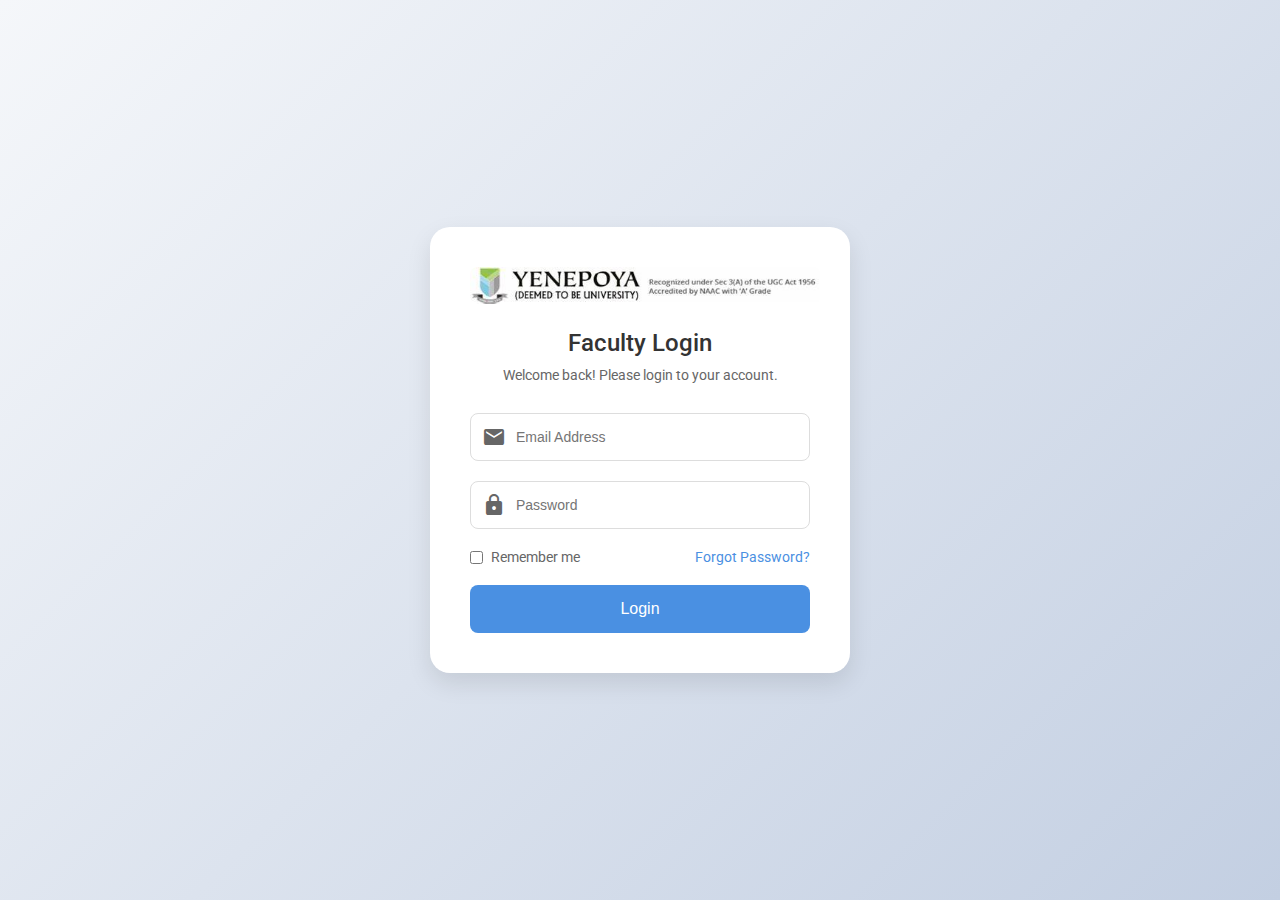
<file: Project/demo/frontend/login.html>
<!DOCTYPE html>
<html lang="en">
<head>
    <meta charset="UTF-8">
    <meta name="viewport" content="width=device-width, initial-scale=1.0">
    <title>Login - Campus Connect</title>
    <link rel="stylesheet" href="https://fonts.googleapis.com/icon?family=Material+Icons">
    <link href="https://fonts.googleapis.com/css2?family=Roboto:wght@300;400;500&display=swap" rel="stylesheet">
    <link rel="stylesheet" href="login.css">
</head>
<body>
    <div class="login-container">
        <div class="login-box">
            <div class="login-header">
                <img src="assets/yenepoya-logo.jpeg" alt="Yenepoya University Logo" class="login-logo">
                <h2>Faculty Login</h2>
                <p>Welcome back! Please login to your account.</p>
            </div>
            <form class="login-form">
                <div class="input-group">
                    <span class="material-icons">email</span>
                    <input type="email" placeholder="Email Address" required>
                </div>
                <div class="input-group">
                    <span class="material-icons">lock</span>
                    <input type="password" placeholder="Password" required>
                </div>
                <div class="form-footer">
                    <label class="remember-me">
                        <input type="checkbox">
                        <span>Remember me</span>
                    </label>
                    <a href="#" class="forgot-password">Forgot Password?</a>
                </div>
                <button type="submit">Login</button>
            </form>
        </div>
    </div>
</body>
</html>
</file>
<file: Project/demo/frontend/login.css>
* {
    margin: 0;
    padding: 0;
    box-sizing: border-box;
}

body {
    font-family: 'Roboto', sans-serif;
    background: linear-gradient(135deg, #f5f7fa 0%, #c3cfe2 100%);
    min-height: 100vh;
}

.login-container {
    display: flex;
    justify-content: center;
    align-items: center;
    min-height: 100vh;
    padding: 20px;
}

.login-box {
    background: white;
    border-radius: 20px;
    box-shadow: 0 10px 25px rgba(0, 0, 0, 0.1);
    padding: 40px;
    width: 100%;
    max-width: 420px;
}

.login-header {
    text-align: center;
    margin-bottom: 30px;
}

.login-logo {
    width: 350px; /* Increased from 120px */
    margin-bottom: 25px;
    /* filter: drop-shadow(0 2px 4px rgba(0, 0, 0, 0.1)); */
    border-radius: 8px;
    display: block;
    margin-left: auto;
    margin-right: auto;
}

.login-header h2 {
    color: #333;
    margin-bottom: 10px;
    font-weight: 500;
}

.login-header p {
    color: #666;
    font-size: 14px;
}

.input-group {
    position: relative;
    margin-bottom: 20px;
}

.input-group .material-icons {
    position: absolute;
    left: 12px;
    top: 50%;
    transform: translateY(-50%);
    color: #666;
}

.input-group input {
    width: 100%;
    padding: 15px 15px 15px 45px;
    border: 1px solid #ddd;
    border-radius: 8px;
    font-size: 14px;
    transition: border-color 0.3s;
}

.input-group input:focus {
    border-color: #4A90E2;
    outline: none;
}

.form-footer {
    display: flex;
    justify-content: space-between;
    align-items: center;
    margin-bottom: 20px;
}

.remember-me {
    display: flex;
    align-items: center;
    gap: 8px;
    color: #666;
    font-size: 14px;
}

.forgot-password {
    color: #4A90E2;
    text-decoration: none;
    font-size: 14px;
}

button[type="submit"] {
    width: 100%;
    padding: 15px;
    background: #4A90E2;
    color: white;
    border: none;
    border-radius: 8px;
    font-size: 16px;
    font-weight: 500;
    cursor: pointer;
    transition: background-color 0.3s;
}

button[type="submit"]:hover {
    background: #357ABD;
}

@media (max-width: 480px) {
    .login-box {
        padding: 30px 20px;
    }
}
</file>
